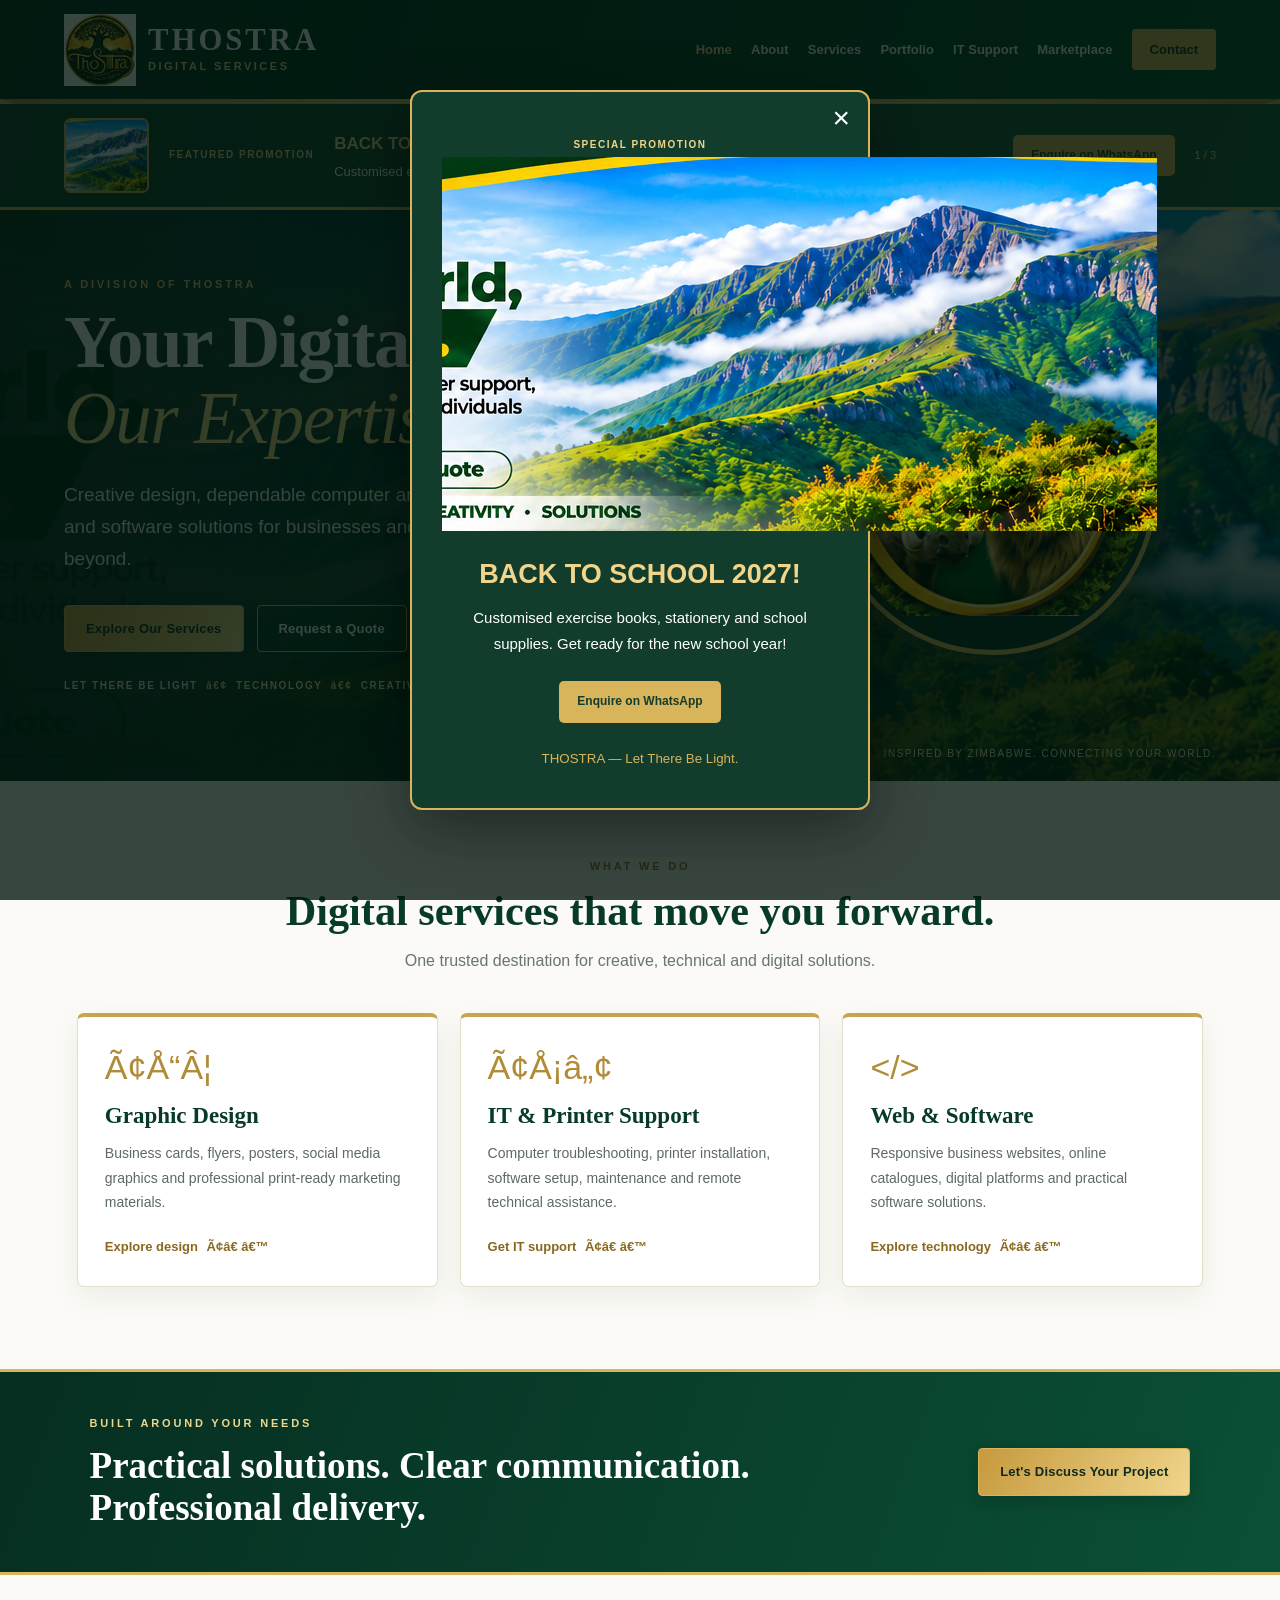
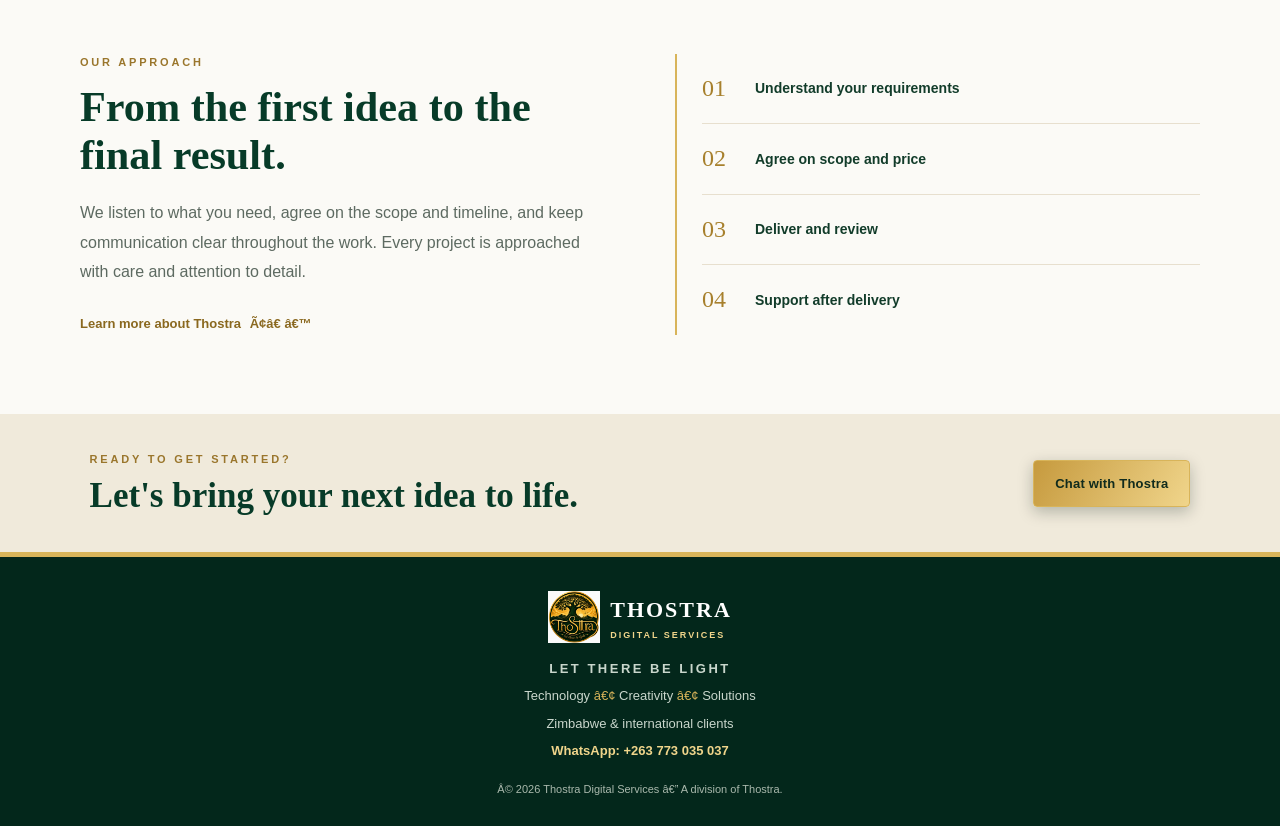
<file: index.html>
﻿<!doctype html>
<html lang="en">
<head>
  <meta charset="utf-8">
  <meta name="viewport" content="width=device-width, initial-scale=1">
  <meta name="description" content="Thostra Digital Services â€” graphic design, IT support, printer support, websites and software solutions in Zimbabwe and beyond.">
  <meta name="theme-color" content="#073b28">
  <title>THOSTRA Digital Services | Your Digital World, Our Expertise</title>
  <link rel="stylesheet" href="styles.css">
</head>
<body class="home-page">
<header class="site-header home-header">
  <a class="brand" href="index.html" aria-label="Thostra Digital Services home">
    <img src="assets/thostra-logo.png" alt="Original Thostra logo">
    <span><strong>THOSTRA</strong><small>DIGITAL SERVICES</small></span>
  </a>

  <button class="menu-toggle" type="button" aria-label="Open navigation" aria-expanded="false">Ã¢ËœÂ°</button>

  <nav class="nav" aria-label="Main navigation">
    <a href="index.html" class="active">Home</a>
    <a href="about.html">About</a>
    <a href="services.html">Services</a>
    <a href="portfolio.html">Portfolio</a>
    <a href="support.html">IT Support</a>
    <a href="marketplace.html">Marketplace</a>
    <a href="contact.html" class="nav-cta">Contact</a>
  </nav>
</header>

<main>
  <section class="home-hero" aria-labelledby="hero-title">
    <div class="home-hero-shade"></div>
    <div class="home-hero-inner">
      <div class="home-hero-copy">
        <p class="home-eyebrow">A DIVISION OF THOSTRA</p>
        <h1 id="hero-title">Your Digital World,<br><em>Our Expertise.</em></h1>
        <p class="home-lead">Creative design, dependable computer and printer support, and practical web and software solutions for businesses and individuals in Zimbabwe and beyond.</p>
        <div class="home-actions">
          <a class="home-button home-button-gold" href="services.html">Explore Our Services</a>
          <a class="home-button home-button-outline" href="contact.html">Request a Quote</a>
        </div>
        <p class="home-signature">LET THERE BE LIGHT <span>â€¢</span> TECHNOLOGY <span>â€¢</span> CREATIVITY <span>â€¢</span> SOLUTIONS</p>
      </div>
      <div class="home-hero-emblem">
        <img src="assets/thostra-lion-warthog-emblem.png" alt="Lion and warthog emblem">
      </div>
    </div>
    <div class="home-hero-caption">Inspired by Zimbabwe. Connecting your world.</div>
  </section>

  <section class="home-services" aria-labelledby="services-title">
    <div class="home-section-heading">
      <p class="home-eyebrow">WHAT WE DO</p>
      <h2 id="services-title">Digital services that move you forward.</h2>
      <p>One trusted destination for creative, technical and digital solutions.</p>
    </div>
    <div class="home-service-grid">
      <article class="home-service-card">
        <div class="home-service-icon" aria-hidden="true">Ã¢Å“Â¦</div>
        <h3>Graphic Design</h3>
        <p>Business cards, flyers, posters, social media graphics and professional print-ready marketing materials.</p>
        <a href="services.html#design">Explore design <span>Ã¢â€ â€™</span></a>
      </article>
      <article class="home-service-card">
        <div class="home-service-icon" aria-hidden="true">Ã¢Å¡â„¢</div>
        <h3>IT & Printer Support</h3>
        <p>Computer troubleshooting, printer installation, software setup, maintenance and remote technical assistance.</p>
        <a href="support.html">Get IT support <span>Ã¢â€ â€™</span></a>
      </article>
      <article class="home-service-card">
        <div class="home-service-icon" aria-hidden="true">&lt;/&gt;</div>
        <h3>Web & Software</h3>
        <p>Responsive business websites, online catalogues, digital platforms and practical software solutions.</p>
        <a href="services.html#web">Explore technology <span>Ã¢â€ â€™</span></a>
      </article>
    </div>
  </section>

  <section class="home-promise">
    <div>
      <p class="home-eyebrow">BUILT AROUND YOUR NEEDS</p>
      <h2>Practical solutions. Clear communication. Professional delivery.</h2>
    </div>
    <a class="home-button home-button-gold" href="contact.html">Let's Discuss Your Project</a>
  </section>

  <section class="home-approach" aria-labelledby="approach-title">
    <div class="home-approach-copy">
      <p class="home-eyebrow">OUR APPROACH</p>
      <h2 id="approach-title">From the first idea to the final result.</h2>
      <p>We listen to what you need, agree on the scope and timeline, and keep communication clear throughout the work. Every project is approached with care and attention to detail.</p>
      <a class="home-text-link" href="about.html">Learn more about Thostra <span>Ã¢â€ â€™</span></a>
    </div>
    <div class="home-steps">
      <div><span>01</span><strong>Understand your requirements</strong></div>
      <div><span>02</span><strong>Agree on scope and price</strong></div>
      <div><span>03</span><strong>Deliver and review</strong></div>
      <div><span>04</span><strong>Support after delivery</strong></div>
    </div>
  </section>

  <section class="home-contact-strip">
    <div>
      <p class="home-eyebrow">READY TO GET STARTED?</p>
      <h2>Let's bring your next idea to life.</h2>
    </div>
    <a class="home-button home-button-gold" href="https://wa.me/263773035037" target="_blank" rel="noopener">Chat with Thostra</a>
  </section>
</main>

<footer class="home-footer">
  <a class="home-footer-brand" href="index.html">
    <img src="assets/thostra-logo.png" alt="">
    <span><strong>THOSTRA</strong><small>DIGITAL SERVICES</small></span>
  </a>
  <p class="home-footer-motto">LET THERE BE LIGHT</p>
  <p>Technology <span>â€¢</span> Creativity <span>â€¢</span> Solutions</p>
  <p>Zimbabwe &amp; international clients</p>
  <p class="home-footer-contact">WhatsApp: +263 773 035 037</p>
  <small>Â© <span id="year"></span> Thostra Digital Services â€” A division of Thostra.</small>
</footer>

<script src="ads.js"></script><script src="ads-engine.js"></script><script src="script.js"></script>
</body>
</html>
</file>
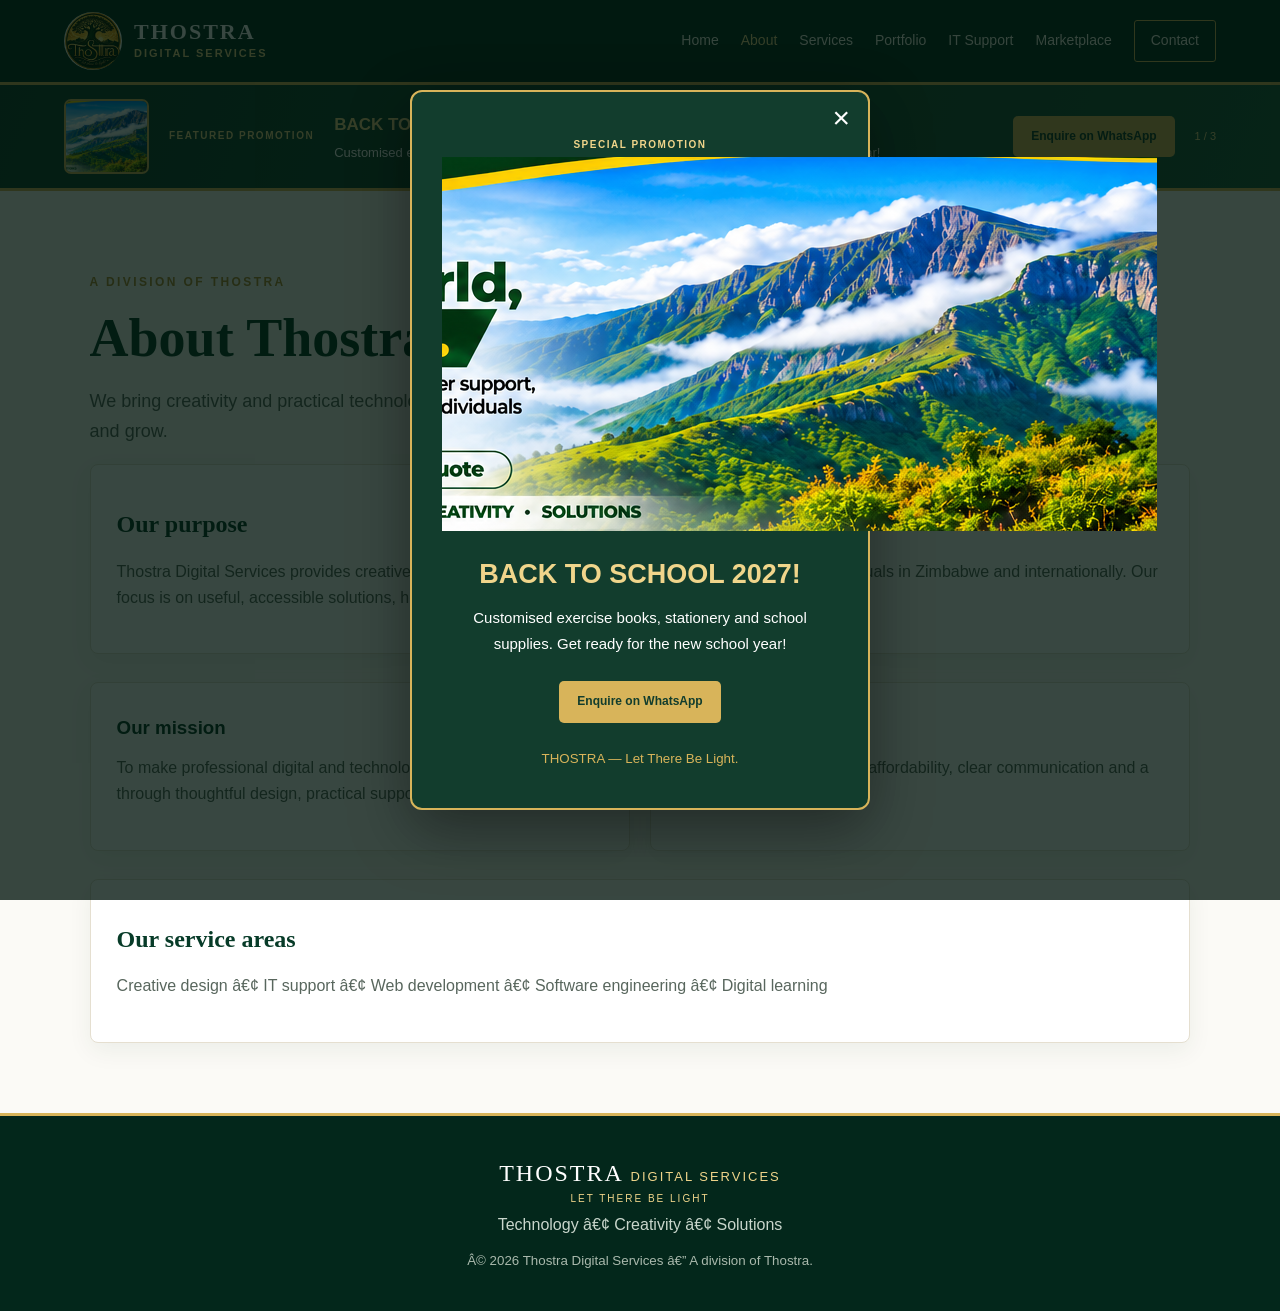
<file: about.html>
﻿<!doctype html><html lang="en"><head><meta charset="utf-8"><meta name="viewport" content="width=device-width, initial-scale=1"><title>About | Thostra Digital Services</title><link rel="stylesheet" href="styles.css"></head><body>
<header class="site-header"><a class="brand" href="index.html"><img src="assets/thostra-logo.png" alt=""><span><strong>THOSTRA</strong><small>DIGITAL SERVICES</small></span></a><button class="menu-toggle" aria-label="Open navigation" aria-expanded="false">Ã¢ËœÂ°</button><nav class="nav">
  <a href="index.html">Home</a>
  <a href="about.html" class="active">About</a>
  <a href="services.html">Services</a>
  <a href="portfolio.html">Portfolio</a>
  <a href="support.html">IT Support</a>
  <a href="marketplace.html">Marketplace</a>
  <a href="contact.html" class="nav-cta">Contact</a>
</nav></header>
<main class="page"><p class="eyebrow">A DIVISION OF THOSTRA</p><h1>About Thostra Digital Services</h1><p class="lead">We bring creativity and practical technology together to help people and businesses work, communicate and grow.</p>
<div class="panel"><h2>Our purpose</h2><p>Thostra Digital Services provides creative and technical services to businesses, entrepreneurs and individuals in Zimbabwe and internationally. Our focus is on useful, accessible solutions, honest communication and dependable service.</p></div>
<div class="cards two"><article class="card"><h3>Our mission</h3><p>To make professional digital and technology services accessible through thoughtful design, practical support and continuous learning.</p></article><article class="card"><h3>Our values</h3><p>Quality, integrity, reliability, affordability, clear communication and a commitment to learning.</p></article></div>
<div class="panel"><h2>Our service areas</h2><p>Creative design â€¢ IT support â€¢ Web development â€¢ Software engineering â€¢ Digital learning</p></div></main>
<footer><div class="footer-brand">THOSTRA <span>DIGITAL SERVICES</span><small>LET THERE BE LIGHT</small></div><p>Technology â€¢ Creativity â€¢ Solutions</p><small>Â© <span id="year"></span> Thostra Digital Services â€” A division of Thostra.</small></footer><script src="ads.js"></script><script src="ads-engine.js"></script><script src="script.js"></script></body></html>
</file>
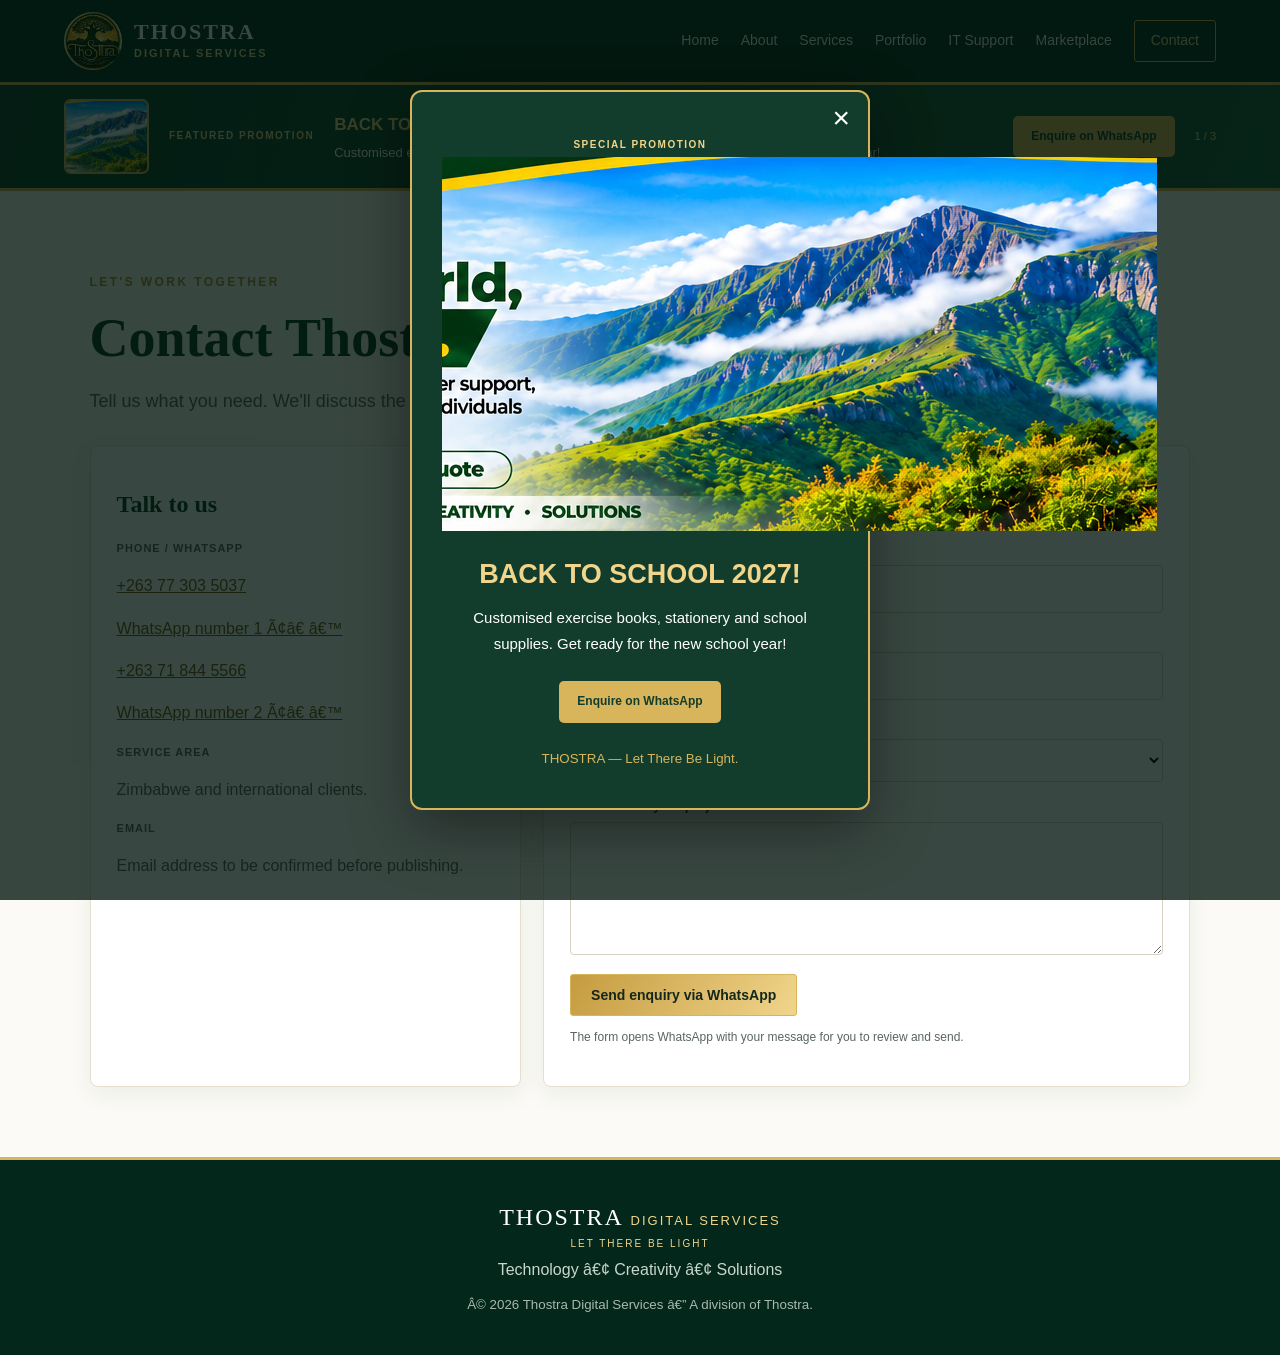
<file: contact.html>
﻿<!doctype html><html lang="en"><head><meta charset="utf-8"><meta name="viewport" content="width=device-width, initial-scale=1"><title>Contact | Thostra Digital Services</title><link rel="stylesheet" href="styles.css"></head><body>
<header class="site-header"><a class="brand" href="index.html"><img src="assets/thostra-logo.png" alt=""><span><strong>THOSTRA</strong><small>DIGITAL SERVICES</small></span></a><button class="menu-toggle" aria-label="Open navigation" aria-expanded="false">Ã¢ËœÂ°</button><nav class="nav">
  <a href="index.html">Home</a>
  <a href="about.html">About</a>
  <a href="services.html">Services</a>
  <a href="portfolio.html">Portfolio</a>
  <a href="support.html">IT Support</a>
  <a href="marketplace.html">Marketplace</a>
  <a href="contact.html" class="active nav-cta">Contact</a>
</nav></header>
<main class="page"><p class="eyebrow">LET'S WORK TOGETHER</p><h1>Contact Thostra Digital Services</h1><p class="lead">Tell us what you need. We'll discuss the scope, timeline and quotation with you.</p>
<div class="contact-grid"><section class="panel"><h2>Talk to us</h2><p class="contact-label">Phone / WhatsApp</p><p><a href="tel:+263773035037">+263 77 303 5037</a></p><p><a href="https://wa.me/263773035037" target="_blank" rel="noopener">WhatsApp number 1 Ã¢â€ â€™</a></p><p><a href="tel:+263718445566">+263 71 844 5566</a></p><p><a href="https://wa.me/263718445566" target="_blank" rel="noopener">WhatsApp number 2 Ã¢â€ â€™</a></p><p class="contact-label">Service area</p><p>Zimbabwe and international clients.</p><p class="contact-label">Email</p><p>Email address to be confirmed before publishing.</p></section>
<section class="panel"><h2>Send an enquiry</h2><form id="contact-form"><label>Your name<input name="name" required></label><label>Your phone or email<input name="reply" required></label><label>Service required<select name="service"><option>Graphic Design</option><option>IT Support</option><option>Web Development</option><option>Software Engineering</option><option>Digital Learning</option><option>Other</option></select></label><label>Tell us about your project<textarea name="message" rows="5" required></textarea></label><button class="button gold" type="submit">Send enquiry via WhatsApp</button></form><p class="small">The form opens WhatsApp with your message for you to review and send.</p></section></div></main>
<footer><div class="footer-brand">THOSTRA <span>DIGITAL SERVICES</span><small>LET THERE BE LIGHT</small></div><p>Technology â€¢ Creativity â€¢ Solutions</p><small>Â© <span id="year"></span> Thostra Digital Services â€” A division of Thostra.</small></footer><script src="ads.js"></script><script src="ads-engine.js"></script><script src="script.js"></script></body></html>
</file>
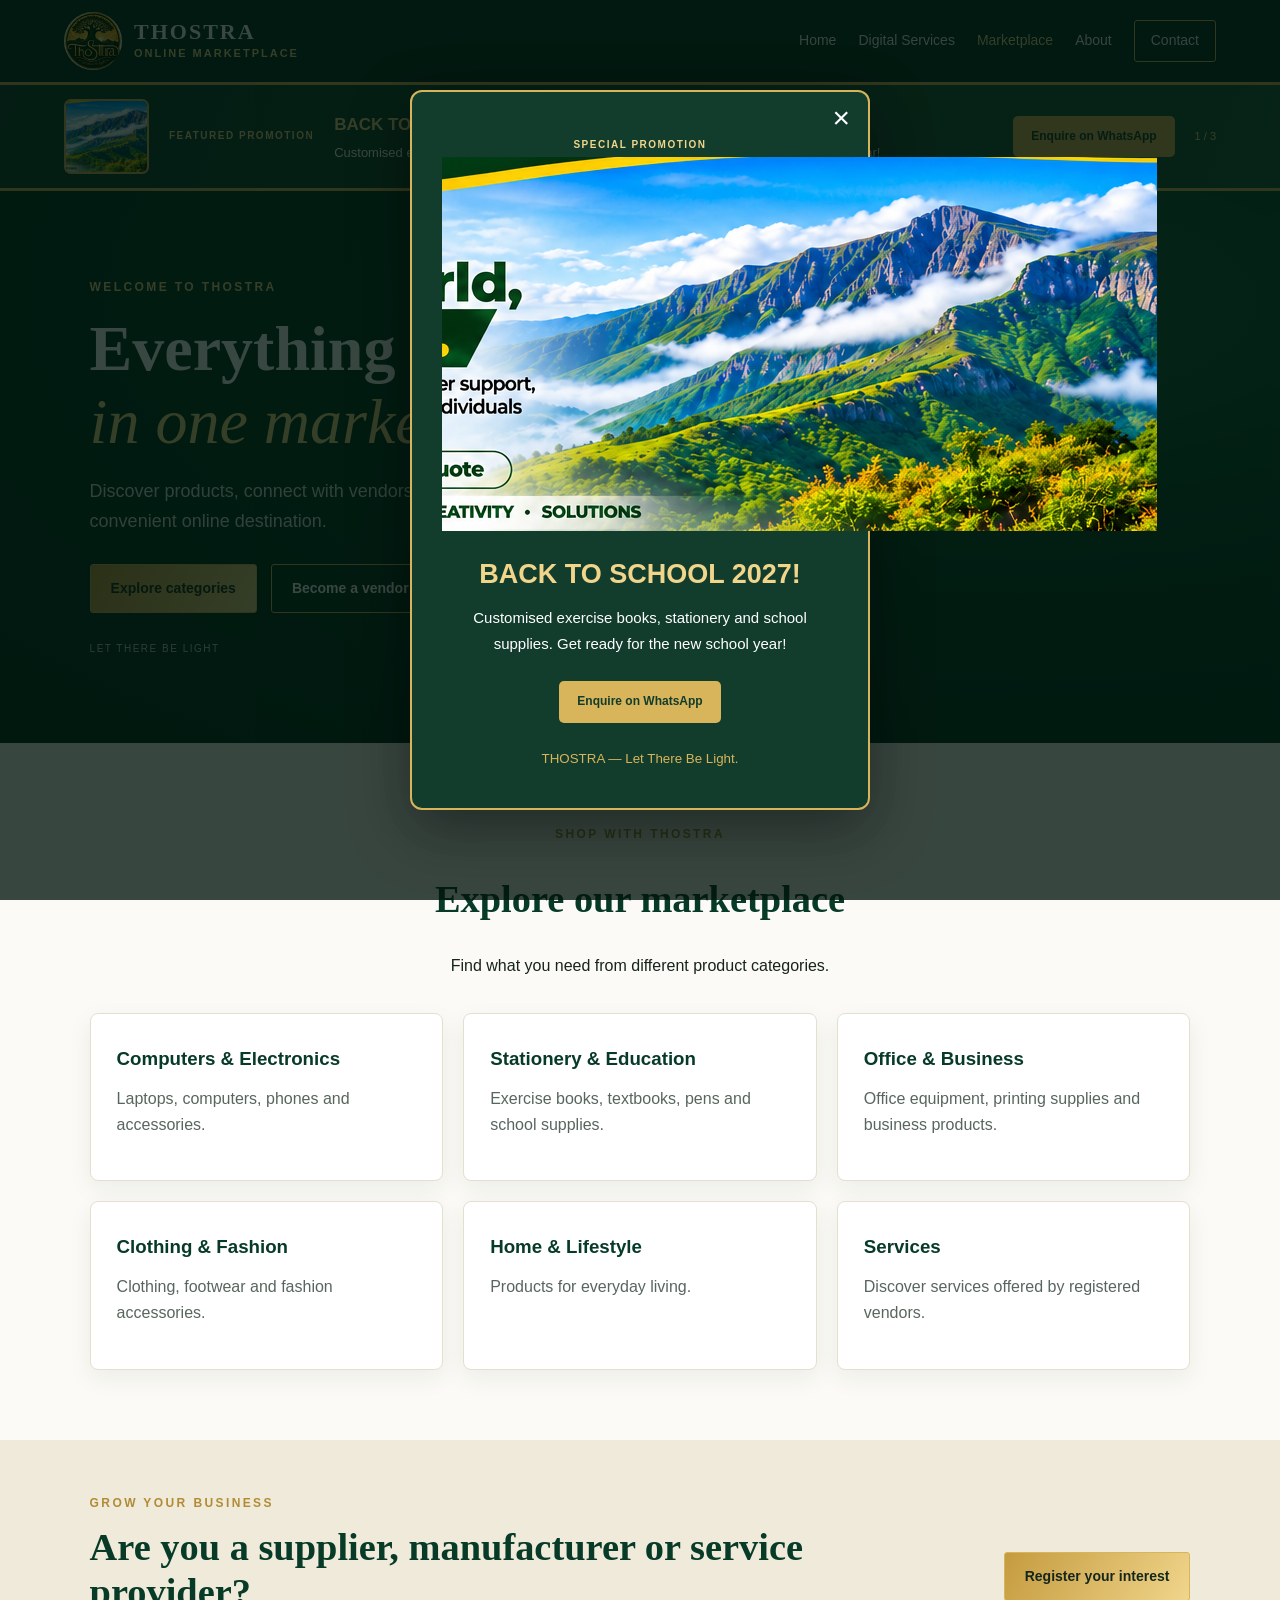
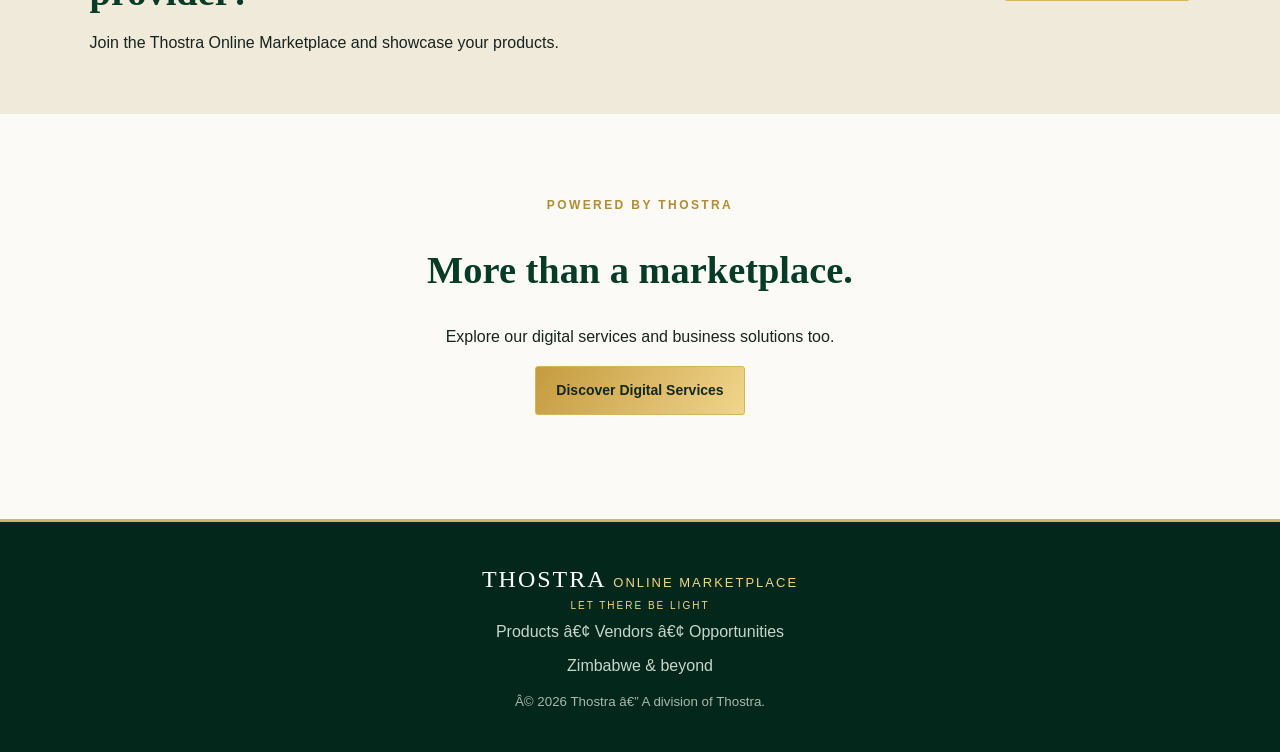
<file: marketplace.html>
﻿
<!DOCTYPE html>
<html lang="en">
<head>
  <meta charset="UTF-8">
  <meta name="viewport" content="width=device-width, initial-scale=1.0">
  <meta name="description" content="Discover products, vendors and services at Thostra Online Marketplace.">
  <title>Marketplace | THOSTRA</title>
  <link rel="stylesheet" href="styles.css">
</head>
<body>

<header class="site-header">
  <a class="brand" href="index.html">
    <img src="assets/thostra-logo.png" alt="Thostra logo">
    <span><strong>THOSTRA</strong><small>ONLINE MARKETPLACE</small></span>
  </a>

  <button class="menu-toggle" aria-label="Open navigation" aria-expanded="false">Ã¢ËœÂ°</button>

  <nav class="nav">
    <a href="index.html">Home</a>
    <a href="services.html">Digital Services</a>
    <a class="active" href="marketplace.html">Marketplace</a>
    <a href="about.html">About</a>
    <a class="nav-cta" href="contact.html">Contact</a>
  </nav>
</header>

<main>
  <section class="hero">
    <div class="hero-copy">
      <p class="eyebrow">WELCOME TO THOSTRA</p>
      <h1>Everything you need,<br><em>in one marketplace.</em></h1>
      <p class="lead">Discover products, connect with vendors and find services from one convenient online destination.</p>
      <div class="actions">
        <a class="button gold" href="#categories">Explore categories</a>
        <a class="button outline" href="#vendors">Become a vendor</a>
      </div>
      <p class="signature">LET THERE BE LIGHT</p>
    </div>
  </section>

  <section class="section" id="categories">
    <div class="section-heading">
      <p class="eyebrow">SHOP WITH THOSTRA</p>
      <h2>Explore our marketplace</h2>
      <p>Find what you need from different product categories.</p>
    </div>

    <div class="cards three">
      <article class="card">
        <h3>Computers & Electronics</h3>
        <p>Laptops, computers, phones and accessories.</p>
      </article>
      <article class="card">
        <h3>Stationery & Education</h3>
        <p>Exercise books, textbooks, pens and school supplies.</p>
      </article>
      <article class="card">
        <h3>Office & Business</h3>
        <p>Office equipment, printing supplies and business products.</p>
      </article>
      <article class="card">
        <h3>Clothing & Fashion</h3>
        <p>Clothing, footwear and fashion accessories.</p>
      </article>
      <article class="card">
        <h3>Home & Lifestyle</h3>
        <p>Products for everyday living.</p>
      </article>
      <article class="card">
        <h3>Services</h3>
        <p>Discover services offered by registered vendors.</p>
      </article>
    </div>
  </section>

  <section class="band" id="vendors">
    <div>
      <p class="eyebrow">GROW YOUR BUSINESS</p>
      <h2>Are you a supplier, manufacturer or service provider?</h2>
      <p>Join the Thostra Online Marketplace and showcase your products.</p>
    </div>
    <a class="button gold" href="contact.html">Register your interest</a>
  </section>

  <section class="section">
    <div class="section-heading">
      <p class="eyebrow">POWERED BY THOSTRA</p>
      <h2>More than a marketplace.</h2>
      <p>Explore our digital services and business solutions too.</p>
      <a class="button gold" href="services.html">Discover Digital Services</a>
    </div>
  </section>
</main>

<footer>
  <div class="footer-brand">THOSTRA <span>ONLINE MARKETPLACE</span>
    <small>LET THERE BE LIGHT</small>
  </div>
  <p>Products â€¢ Vendors â€¢ Opportunities</p>
  <p>Zimbabwe & beyond</p>
  <small>Â© <span id="year"></span> Thostra â€” A division of Thostra.</small>
</footer>

<script src="ads.js"></script><script src="ads-engine.js"></script><script src="script.js"></script>
</body>
</html>
</file>
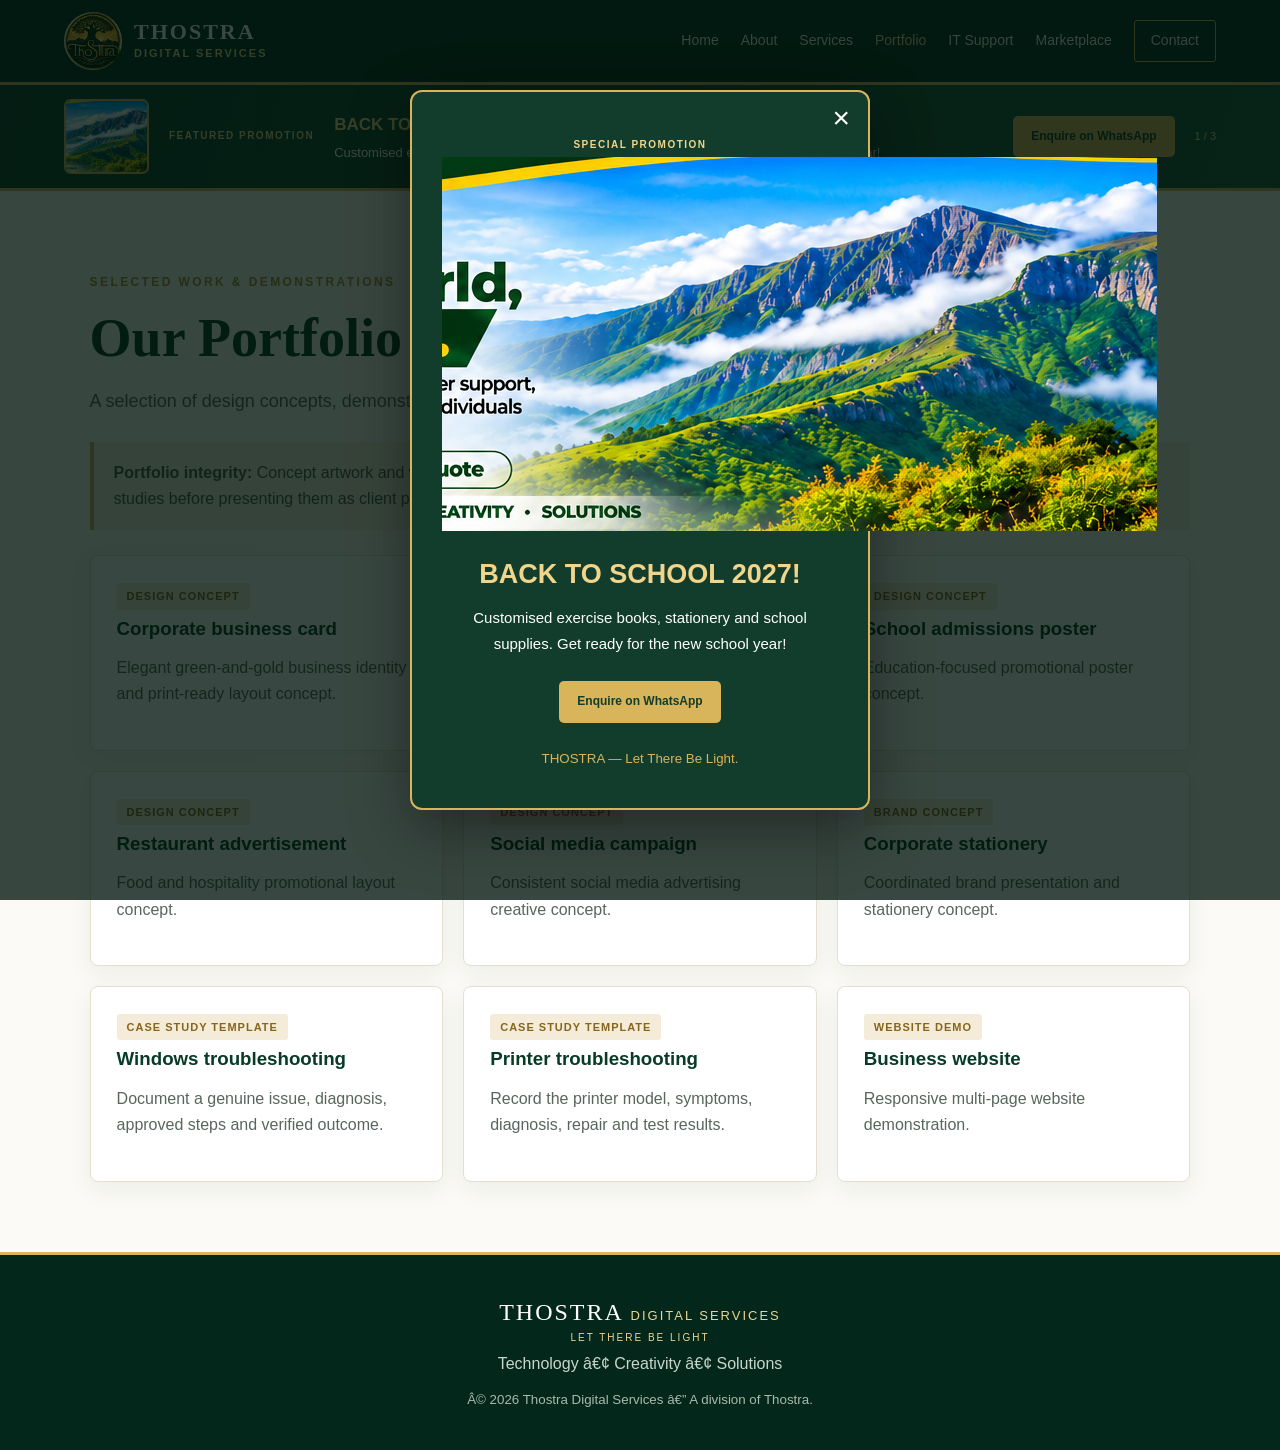
<file: portfolio.html>
﻿<!doctype html><html lang="en"><head><meta charset="utf-8"><meta name="viewport" content="width=device-width, initial-scale=1"><title>Portfolio | Thostra Digital Services</title><link rel="stylesheet" href="styles.css"></head><body>
<header class="site-header"><a class="brand" href="index.html"><img src="assets/thostra-logo.png" alt=""><span><strong>THOSTRA</strong><small>DIGITAL SERVICES</small></span></a><button class="menu-toggle" aria-label="Open navigation" aria-expanded="false">Ã¢ËœÂ°</button><nav class="nav">
  <a href="index.html">Home</a>
  <a href="about.html">About</a>
  <a href="services.html">Services</a>
  <a href="portfolio.html" class="active">Portfolio</a>
  <a href="support.html">IT Support</a>
  <a href="marketplace.html">Marketplace</a>
  <a href="contact.html" class="nav-cta">Contact</a>
</nav></header>
<main class="page"><p class="eyebrow">SELECTED WORK & DEMONSTRATIONS</p><h1>Our Portfolio</h1><p class="lead">A selection of design concepts, demonstration layouts and technical work examples.</p>
<div class="notice"><b>Portfolio integrity:</b> Concept artwork and website mockups are demonstrations, not client commissions. Add real completed work and verified case studies before presenting them as client projects.</div>
<div class="cards three"><article class="card"><span class="label">DESIGN CONCEPT</span><h3>Corporate business card</h3><p>Elegant green-and-gold business identity and print-ready layout concept.</p></article><article class="card"><span class="label">DESIGN CONCEPT</span><h3>Promotional flyer</h3><p>Marketing flyer concept for a digital services business.</p></article><article class="card"><span class="label">DESIGN CONCEPT</span><h3>School admissions poster</h3><p>Education-focused promotional poster concept.</p></article><article class="card"><span class="label">DESIGN CONCEPT</span><h3>Restaurant advertisement</h3><p>Food and hospitality promotional layout concept.</p></article><article class="card"><span class="label">DESIGN CONCEPT</span><h3>Social media campaign</h3><p>Consistent social media advertising creative concept.</p></article><article class="card"><span class="label">BRAND CONCEPT</span><h3>Corporate stationery</h3><p>Coordinated brand presentation and stationery concept.</p></article><article class="card"><span class="label">CASE STUDY TEMPLATE</span><h3>Windows troubleshooting</h3><p>Document a genuine issue, diagnosis, approved steps and verified outcome.</p></article><article class="card"><span class="label">CASE STUDY TEMPLATE</span><h3>Printer troubleshooting</h3><p>Record the printer model, symptoms, diagnosis, repair and test results.</p></article><article class="card"><span class="label">WEBSITE DEMO</span><h3>Business website</h3><p>Responsive multi-page website demonstration.</p></article></div></main>
<footer><div class="footer-brand">THOSTRA <span>DIGITAL SERVICES</span><small>LET THERE BE LIGHT</small></div><p>Technology â€¢ Creativity â€¢ Solutions</p><small>Â© <span id="year"></span> Thostra Digital Services â€” A division of Thostra.</small></footer><script src="ads.js"></script><script src="ads-engine.js"></script><script src="script.js"></script></body></html>
</file>
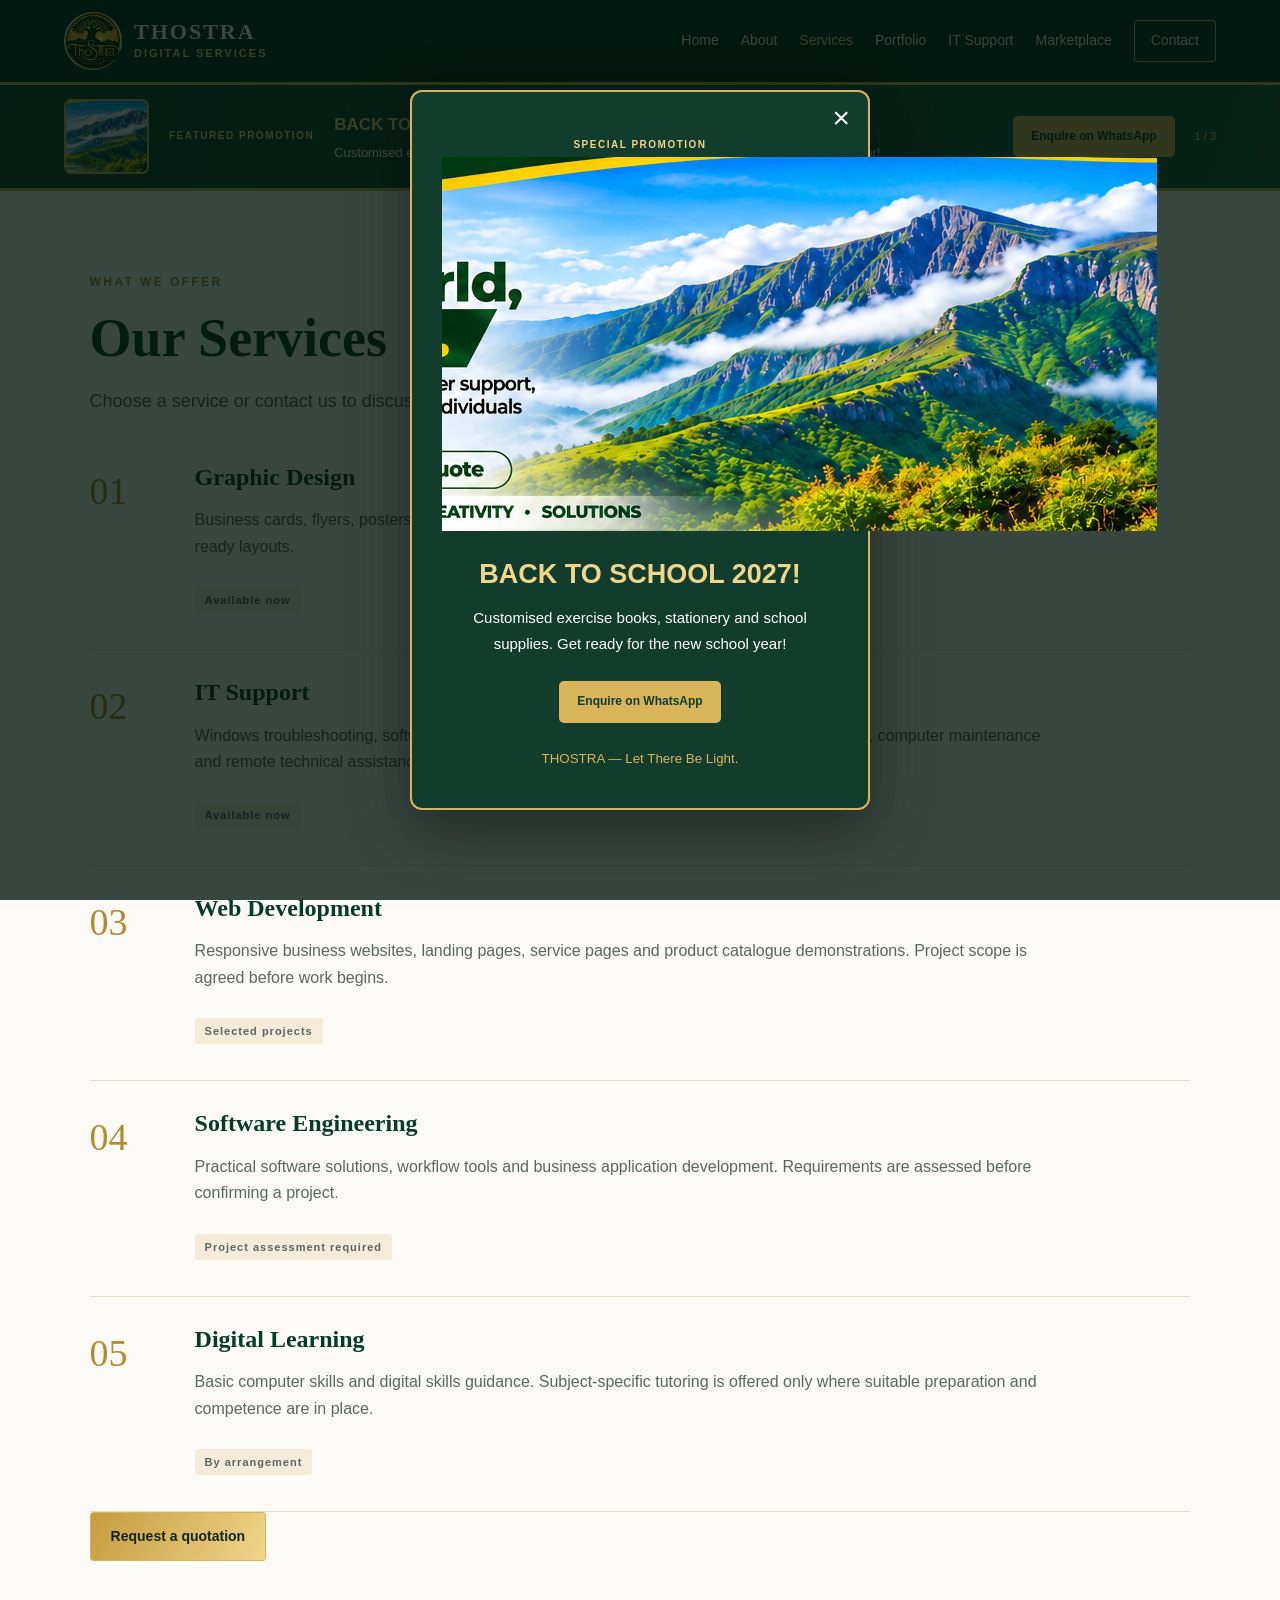
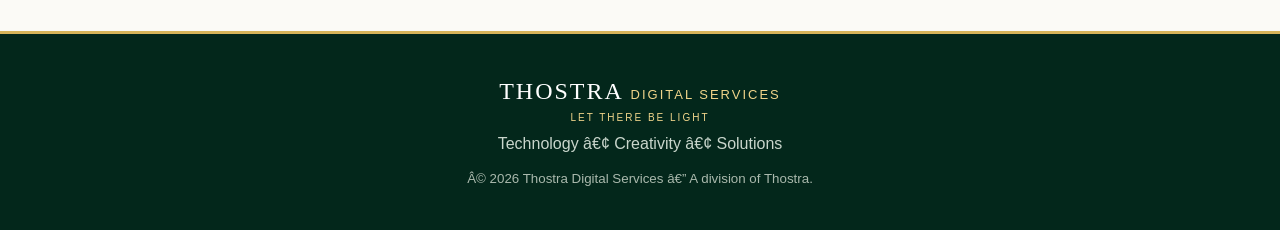
<file: services.html>
﻿<!doctype html><html lang="en"><head><meta charset="utf-8"><meta name="viewport" content="width=device-width, initial-scale=1"><title>Services | Thostra Digital Services</title><link rel="stylesheet" href="styles.css"></head><body>
<header class="site-header"><a class="brand" href="index.html"><img src="assets/thostra-logo.png" alt=""><span><strong>THOSTRA</strong><small>DIGITAL SERVICES</small></span></a><button class="menu-toggle" aria-label="Open navigation" aria-expanded="false">Ã¢ËœÂ°</button><nav class="nav">
  <a href="index.html">Home</a>
  <a href="about.html">About</a>
  <a href="services.html" class="active">Services</a>
  <a href="portfolio.html">Portfolio</a>
  <a href="support.html">IT Support</a>
  <a href="marketplace.html">Marketplace</a>
  <a href="contact.html" class="nav-cta">Contact</a>
</nav></header>
<main class="page"><p class="eyebrow">WHAT WE OFFER</p><h1>Our Services</h1><p class="lead">Choose a service or contact us to discuss a project tailored to your needs.</p>
<div class="service-block" id="design"><span class="service-number">01</span><div><h2>Graphic Design</h2><p>Business cards, flyers, posters, logos and brand identity concepts, social media graphics, company profiles and print-ready layouts.</p><p class="tag">Available now</p></div></div>
<div class="service-block"><span class="service-number">02</span><div><h2>IT Support</h2><p>Windows troubleshooting, software installation, printer configuration, printing problem diagnosis, computer maintenance and remote technical assistance.</p><p class="tag">Available now</p></div></div>
<div class="service-block" id="web"><span class="service-number">03</span><div><h2>Web Development</h2><p>Responsive business websites, landing pages, service pages and product catalogue demonstrations. Project scope is agreed before work begins.</p><p class="tag">Selected projects</p></div></div>
<div class="service-block"><span class="service-number">04</span><div><h2>Software Engineering</h2><p>Practical software solutions, workflow tools and business application development. Requirements are assessed before confirming a project.</p><p class="tag">Project assessment required</p></div></div>
<div class="service-block"><span class="service-number">05</span><div><h2>Digital Learning</h2><p>Basic computer skills and digital skills guidance. Subject-specific tutoring is offered only where suitable preparation and competence are in place.</p><p class="tag">By arrangement</p></div></div>
<a class="button gold" href="contact.html">Request a quotation</a></main>
<footer><div class="footer-brand">THOSTRA <span>DIGITAL SERVICES</span><small>LET THERE BE LIGHT</small></div><p>Technology â€¢ Creativity â€¢ Solutions</p><small>Â© <span id="year"></span> Thostra Digital Services â€” A division of Thostra.</small></footer><script src="ads.js"></script><script src="ads-engine.js"></script><script src="script.js"></script></body></html>
</file>
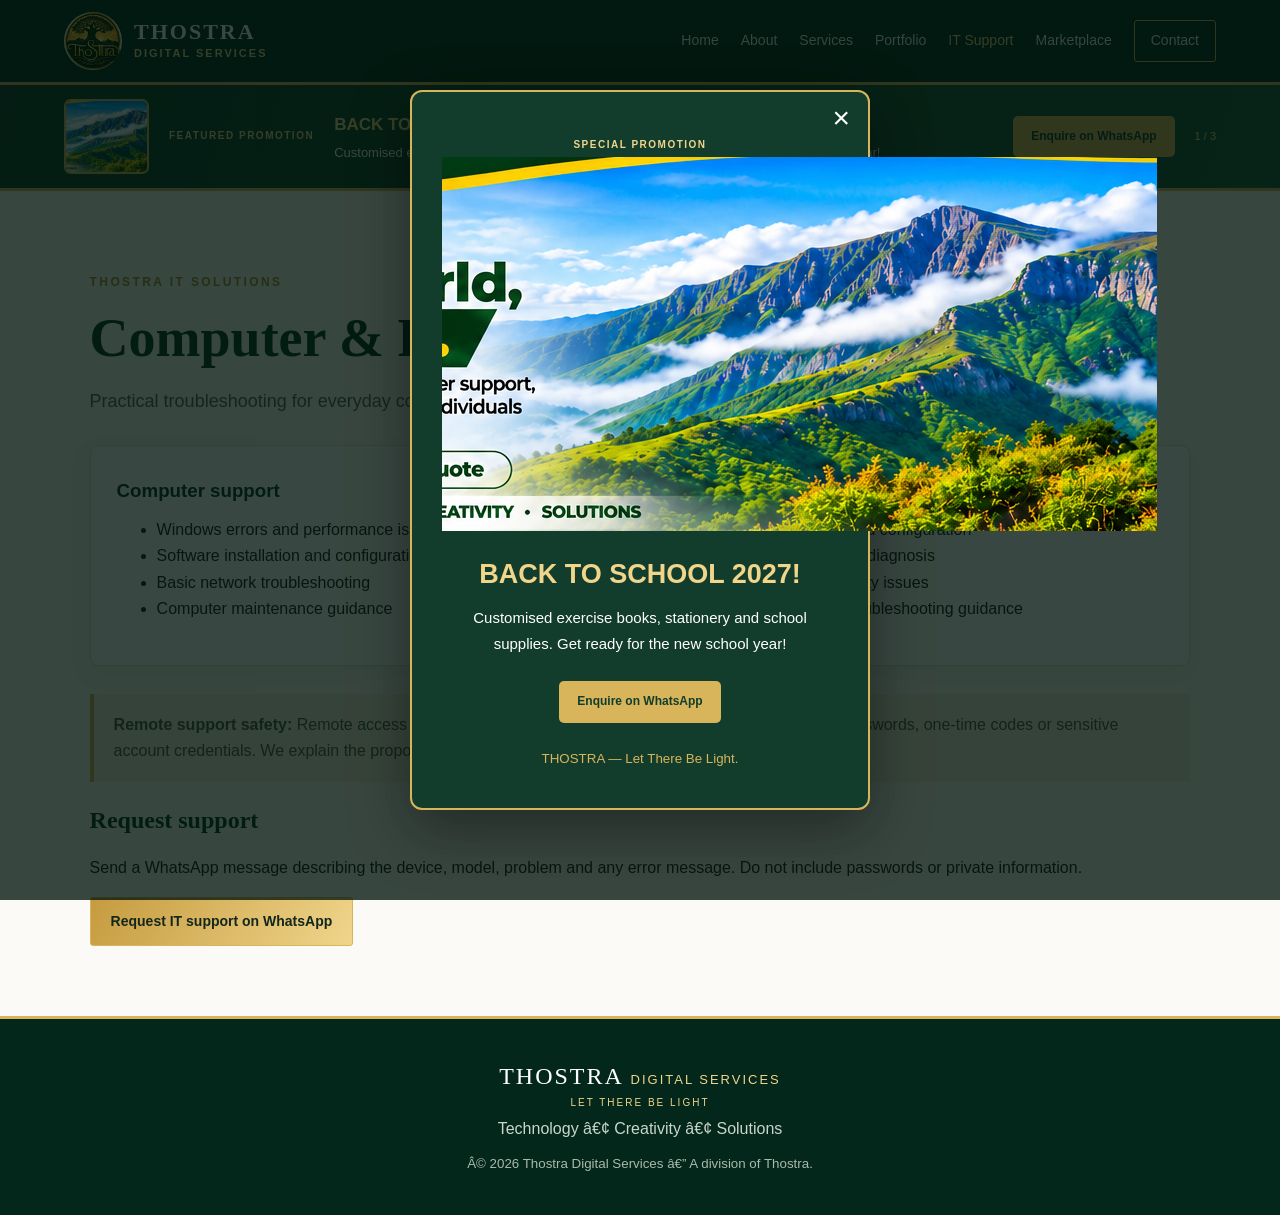
<file: support.html>
﻿<!doctype html><html lang="en"><head><meta charset="utf-8"><meta name="viewport" content="width=device-width, initial-scale=1"><title>IT Support | Thostra Digital Services</title><link rel="stylesheet" href="styles.css"></head><body>
<header class="site-header"><a class="brand" href="index.html"><img src="assets/thostra-logo.png" alt=""><span><strong>THOSTRA</strong><small>DIGITAL SERVICES</small></span></a><button class="menu-toggle" aria-label="Open navigation" aria-expanded="false">Ã¢ËœÂ°</button><nav class="nav">
  <a href="index.html">Home</a>
  <a href="about.html">About</a>
  <a href="services.html">Services</a>
  <a href="portfolio.html">Portfolio</a>
  <a href="support.html" class="active">IT Support</a>
  <a href="marketplace.html">Marketplace</a>
  <a href="contact.html" class="nav-cta">Contact</a>
</nav></header>
<main class="page"><p class="eyebrow">THOSTRA IT SOLUTIONS</p><h1>Computer & Printer Support</h1><p class="lead">Practical troubleshooting for everyday computer and office printing problems.</p><div class="cards two"><article class="card"><h3>Computer support</h3><ul><li>Windows errors and performance issues</li><li>Software installation and configuration</li><li>Basic network troubleshooting</li><li>Computer maintenance guidance</li></ul></article><article class="card"><h3>Printer support</h3><ul><li>Printer installation and configuration</li><li>Print quality problem diagnosis</li><li>Driver and connectivity issues</li><li>Maintenance and troubleshooting guidance</li></ul></article></div><div class="notice"><b>Remote support safety:</b> Remote access is provided only with your permission. Do not share banking passwords, one-time codes or sensitive account credentials. We explain the proposed steps before making changes.</div><h2>Request support</h2><p>Send a WhatsApp message describing the device, model, problem and any error message. Do not include passwords or private information.</p><a class="button gold" href="https://wa.me/263773035037?text=Hello%20Thostra%20Digital%20Services%2C%20I%20need%20IT%20support." target="_blank" rel="noopener">Request IT support on WhatsApp</a></main>
<footer><div class="footer-brand">THOSTRA <span>DIGITAL SERVICES</span><small>LET THERE BE LIGHT</small></div><p>Technology â€¢ Creativity â€¢ Solutions</p><small>Â© <span id="year"></span> Thostra Digital Services â€” A division of Thostra.</small></footer><script src="ads.js"></script><script src="ads-engine.js"></script><script src="script.js"></script></body></html>
</file>
<file: styles.css>
:root{--green:#073b28;--green2:#0d5638;--gold:#d8b45a;--gold2:#f0d58b;--cream:#f7f4eb;--ink:#17231d;--muted:#66736b}*{box-sizing:border-box}html{scroll-behavior:smooth}body{margin:0;font-family:Arial,Helvetica,sans-serif;color:var(--ink);background:#fbfaf6;line-height:1.65}.site-header{height:auto;min-height:82px;background:#052d20;color:white;display:flex;align-items:center;justify-content:space-between;padding:12px max(5vw,20px);gap:24px;border-bottom:3px solid var(--gold)}.brand{display:flex;align-items:center;gap:12px;color:white;text-decoration:none}.brand img{width:58px;height:58px;object-fit:contain;border-radius:50%}.brand strong{display:block;font-family:Georgia,serif;font-size:22px;letter-spacing:2px;line-height:1.1}.brand small{display:block;color:var(--gold2);font-size:11px;letter-spacing:2px;font-weight:bold}.nav{display:flex;align-items:center;gap:22px}.nav a{color:#f7f4eb;text-decoration:none;font-size:14px}.nav a:hover,.nav a.active{color:var(--gold2)}.nav .nav-cta{border:1px solid var(--gold);padding:8px 16px;border-radius:3px}.menu-toggle{display:none;background:none;border:1px solid var(--gold);color:white;padding:8px 12px;font-size:20px}.hero{background:radial-gradient(ellipse at 80% 20%,#176443 0,#073b28 45%,#03271b 100%);color:white;display:grid;grid-template-columns:1.2fr .8fr;align-items:center;padding:75px max(7vw,24px);gap:40px;min-height:520px}.eyebrow{color:#b18c35;font-size:12px;font-weight:bold;letter-spacing:2.4px}.hero .eyebrow{color:var(--gold2)}h1,h2,h3{line-height:1.15}h1{font-family:Georgia,serif;font-size:clamp(38px,5vw,64px);margin:14px 0 18px}.hero h1 em{color:var(--gold2);font-weight:normal}.lead{font-size:18px;color:#dce5dd;max-width:720px}.hero-copy .lead{max-width:620px}.actions{display:flex;gap:14px;flex-wrap:wrap;margin:28px 0}.button{display:inline-block;padding:12px 20px;text-decoration:none;font-weight:bold;border-radius:3px;border:1px solid var(--gold);cursor:pointer;font-size:14px}.gold{background:linear-gradient(120deg,#c59b3f,#f0d58b);color:#14271c}.outline{color:white;background:transparent}.signature{font-size:10px;letter-spacing:1.5px;color:#c8d5ca}.signature span{color:var(--gold)}.hero-mark{display:flex;justify-content:center}.hero-mark img{width:min(340px,80%);height:auto;border-radius:50%;box-shadow:0 15px 50px #00190f}.section,.page{padding:70px max(7vw,24px)}.section-heading{text-align:center;max-width:760px;margin:0 auto 34px}.section-heading h2,.split h2,.band h2{font-family:Georgia,serif;font-size:clamp(28px,3vw,42px);color:var(--green)}.cards{display:grid;gap:20px}.three{grid-template-columns:repeat(3,1fr)}.two{grid-template-columns:repeat(2,1fr);margin:28px 0}.card,.panel{background:white;border:1px solid #e5dfd0;padding:26px;border-radius:8px;box-shadow:0 8px 24px #173b2010}.card h3{color:var(--green);margin:8px 0}.card p,.panel p{color:#58665d}.card a{color:#926d20;text-decoration:none;font-weight:bold}.icon{font-size:30px;color:#b28b31}.band{background:#f0eadb;padding:42px max(7vw,24px);display:flex;align-items:center;justify-content:space-between;gap:25px}.band h2{max-width:720px;margin:8px 0}.split{display:grid;grid-template-columns:1fr 1fr;gap:50px}.feature-list p{padding:14px;border-bottom:1px solid #e6dfcf;color:#b18c35}.feature-list b{color:var(--green);margin-left:15px}.page{min-height:65vh}.page h1{color:var(--green);font-size:clamp(36px,4.5vw,54px)}.page .lead{color:#59665e;max-width:850px}.page h2{color:var(--green);font-family:Georgia,serif}.service-block{display:grid;grid-template-columns:85px 1fr;gap:20px;padding:25px 0;border-bottom:1px solid #e4dece}.service-number{font-family:Georgia,serif;color:#b28b31;font-size:38px}.service-block h2{margin:4px 0 10px}.service-block p{max-width:850px;color:#5a675f}.tag,.label{display:inline-block;color:#86651e;background:#f4ecd8;padding:4px 10px;border-radius:3px;font-size:11px;font-weight:bold;letter-spacing:1px}.notice{padding:18px 20px;border-left:4px solid var(--gold);background:#f3eedf;margin:25px 0;color:#4d594f}.contact-grid{display:grid;grid-template-columns:.8fr 1.2fr;gap:22px;margin-top:28px}.contact-label{font-size:11px;font-weight:bold;color:#987522;text-transform:uppercase;letter-spacing:1px;margin-bottom:0}.panel a{color:#765819}form label{display:block;font-size:13px;font-weight:bold;color:var(--green);margin:13px 0}input,select,textarea{width:100%;padding:12px;border:1px solid #d9d2c2;border-radius:4px;margin-top:5px;font:inherit;background:#fff}textarea{resize:vertical}.small{font-size:12px;color:#68736b}footer{background:#03271b;color:#dce5dd;text-align:center;padding:38px 20px;border-top:3px solid var(--gold)}.footer-brand{font-family:Georgia,serif;font-size:24px;letter-spacing:2px;color:white}.footer-brand span{color:var(--gold2);font-family:Arial,sans-serif;font-size:13px;letter-spacing:2px}.footer-brand small{display:block;color:var(--gold2);font:10px Arial;letter-spacing:2px}footer p{margin:8px;color:#c9d6cc}footer>small{color:#aab9ad}@media(max-width:850px){.nav{gap:12px}.nav a{font-size:12px}.hero{grid-template-columns:1fr}.hero-mark{display:none}}@media(max-width:680px){.site-header{flex-wrap:wrap}.menu-toggle{display:block}.nav{display:none;width:100%;flex-direction:column;align-items:flex-start;padding:10px 0 14px}.nav.open{display:flex}.nav a{font-size:15px}.three,.two,.split,.contact-grid{grid-template-columns:1fr}.band{align-items:flex-start;flex-direction:column}.section,.page{padding:48px 22px}.hero{padding:55px 22px;min-height:0}.service-block{grid-template-columns:55px 1fr}.service-number{font-size:28px}}

/* =========================================================
   THOSTRA HOMEPAGE REDESIGN
   Scoped to .home-page so the other site pages keep their
   existing layout and styling.
   ========================================================= */
.home-page { background:#fbfaf6; color:#18251d; }
.home-page .home-header {
  position:relative; z-index:5; min-height:104px; padding:12px clamp(20px,5vw,76px);
  background:linear-gradient(110deg,#03291d,#0b5035); border-bottom:5px solid #d8b45a;
  box-shadow:0 5px 18px #00190f35;
}
.home-page .home-header:after {
  content:""; position:absolute; height:12px; left:0; right:0; bottom:-12px;
  background:linear-gradient(90deg,#b78d35,#f0d58b,#b78d35);
  clip-path:polygon(0 0,100% 0,97% 100%,3% 100%);
}
.home-page .brand img { width:72px; height:72px; border-radius:0; object-fit:contain; }
.home-page .brand strong { font-size:clamp(23px,2.4vw,31px); letter-spacing:3px; }
.home-page .brand small { font-size:11px; letter-spacing:2.5px; }
.home-page .nav { gap:clamp(10px,1.5vw,23px); }
.home-page .nav a { font-size:13px; font-weight:700; }
.home-page .nav .nav-cta { padding:9px 17px; background:#d8b45a; color:#123322; }
.home-page .nav .nav-cta:hover { background:#f0d58b; color:#092819; }
.home-page .menu-toggle { border-radius:4px; }

.home-hero {
  min-height:570px; position:relative; isolation:isolate; overflow:hidden; color:#fff;
  background-image:url("assets/thostra-nyangani-mountains.png");
  background-position:center 48%; background-size:cover; background-repeat:no-repeat;
}
.home-hero-shade {
  position:absolute; inset:0; z-index:-1;
  background:linear-gradient(90deg,rgba(2,35,24,.94) 0%,rgba(3,48,31,.82) 43%,rgba(3,45,29,.22) 100%),
             linear-gradient(0deg,rgba(0,24,15,.45),transparent 45%);
}
.home-hero-inner {
  width:min(1280px,90%); min-height:570px; margin:auto; display:grid;
  grid-template-columns:minmax(0,1.2fr) minmax(260px,.8fr); align-items:center; gap:30px;
  padding:65px 0 76px;
}
.home-hero-copy { max-width:720px; }
.home-eyebrow { color:#e5c36d; font-size:11px; font-weight:800; letter-spacing:2.8px; margin:0 0 12px; }
.home-hero h1 {
  color:#fff; font-family:Georgia,"Times New Roman",serif;
  font-size:clamp(43px,5.7vw,76px); line-height:1.04; letter-spacing:-1.5px; margin:10px 0 22px;
  text-shadow:0 3px 16px #00180f80;
}
.home-hero h1 em { color:#f0d58b; font-weight:400; }
.home-lead { color:#f0f4ef; font-size:clamp(16px,1.5vw,19px); max-width:650px; line-height:1.7; }
.home-actions { display:flex; flex-wrap:wrap; gap:13px; margin:29px 0 26px; }
.home-button {
  display:inline-flex; align-items:center; justify-content:center; min-height:47px; padding:12px 21px;
  border:1px solid #d8b45a; border-radius:4px; text-decoration:none; font-size:13px; font-weight:800;
  letter-spacing:.2px; transition:transform .2s ease,background .2s ease;
}
.home-button:hover { transform:translateY(-2px); }
.home-button-gold { background:linear-gradient(120deg,#c69a3e,#f0d58b); color:#102b1d; box-shadow:0 5px 15px #00180f40; }
.home-button-outline { color:#fff; background:#073b2870; }
.home-button-outline:hover { background:#0d5638; }
.home-signature { color:#f2e6c4; font-size:10px; letter-spacing:1.6px; font-weight:700; }
.home-signature span { color:#f0d58b; padding:0 4px; }
.home-hero-emblem { display:flex; align-items:center; justify-content:center; }
.home-hero-emblem img {
  width:min(330px,90%); aspect-ratio:1; object-fit:contain; border-radius:50%;
  border:5px solid #d8b45a; padding:7px; background:#062d20d9;
  box-shadow:0 14px 45px #00190f99,0 0 0 10px #f0d58b22;
}
.home-hero-caption {
  position:absolute; right:5%; bottom:18px; color:#fff4d6; font-size:10px; letter-spacing:1.5px;
  text-transform:uppercase; text-shadow:0 2px 6px #00180f;
}

.home-services { padding:76px max(6vw,22px) 82px; background:#fbfaf6; }
.home-section-heading { max-width:760px; margin:0 auto 38px; text-align:center; }
.home-section-heading .home-eyebrow,.home-approach .home-eyebrow,.home-promise .home-eyebrow,.home-contact-strip .home-eyebrow { color:#9a762c; }
.home-section-heading h2,.home-approach h2,.home-promise h2,.home-contact-strip h2 {
  color:#073b28; font-family:Georgia,"Times New Roman",serif;
  font-size:clamp(29px,3.3vw,43px); line-height:1.15; margin:0 0 13px;
}
.home-section-heading>p:last-child { color:#69756d; margin:0; }
.home-service-grid { width:min(1160px,100%); margin:auto; display:grid; grid-template-columns:repeat(3,1fr); gap:22px; }
.home-service-card {
  background:#fff; border:1px solid #e6dec9; border-top:4px solid #c9a34f; border-radius:7px;
  padding:30px 27px 27px; box-shadow:0 10px 28px #173b2010; transition:transform .2s,box-shadow .2s;
}
.home-service-card:hover { transform:translateY(-5px); box-shadow:0 16px 34px #173b2020; }
.home-service-icon { color:#b18b37; font-size:34px; line-height:1.2; margin-bottom:15px; }
.home-service-card h3 { color:#073b28; font-family:Georgia,serif; font-size:23px; margin:0 0 12px; }
.home-service-card p { color:#5d6a61; font-size:14px; line-height:1.75; min-height:74px; margin:0 0 18px; }
.home-service-card a,.home-text-link { color:#8a681f; font-size:13px; font-weight:800; text-decoration:none; }
.home-service-card a span,.home-text-link span { padding-left:5px; }

.home-promise {
  background:linear-gradient(110deg,#062e21,#0b5035); color:#fff; padding:42px max(7vw,24px);
  display:flex; align-items:center; justify-content:space-between; gap:25px; border-top:3px solid #d8b45a;
  border-bottom:3px solid #d8b45a;
}
.home-promise h2 { color:#fff; max-width:760px; margin:0; font-size:clamp(25px,3vw,37px); }
.home-promise .home-eyebrow { color:#f0d58b; }

.home-approach {
  width:min(1120px,88%); margin:auto; padding:78px 0; display:grid;
  grid-template-columns:1fr 1fr; gap:70px; align-items:center;
}
.home-approach-copy>p:not(.home-eyebrow) { color:#5d6a61; line-height:1.85; }
.home-approach h2 { margin-bottom:18px; }
.home-text-link { display:inline-block; margin-top:10px; }
.home-steps { border-left:2px solid #d8b45a; padding-left:25px; }
.home-steps div { display:flex; align-items:center; gap:18px; padding:15px 0; border-bottom:1px solid #e7dfce; }
.home-steps div:last-child { border-bottom:0; }
.home-steps span { color:#a7802d; font-family:Georgia,serif; font-size:24px; min-width:35px; }
.home-steps strong { color:#123c2a; font-size:14px; }

.home-contact-strip {
  background:#f0eadb; padding:36px max(7vw,24px); display:flex; align-items:center;
  justify-content:space-between; gap:25px;
}
.home-contact-strip h2 { margin:0; font-size:clamp(25px,3vw,35px); }
.home-contact-strip .home-eyebrow { margin-bottom:8px; }

.home-footer {
  background:#03271b; color:#dce5dd; text-align:center; padding:34px 20px 28px;
  border-top:5px solid #d8b45a;
}
.home-footer-brand { display:inline-flex; align-items:center; gap:10px; color:#fff; text-decoration:none; text-align:left; }
.home-footer-brand img { width:52px; height:52px; object-fit:contain; }
.home-footer-brand strong { display:block; font-family:Georgia,serif; font-size:22px; letter-spacing:2px; }
.home-footer-brand small { display:block; color:#f0d58b; font-size:9px; letter-spacing:2px; font-weight:bold; }
.home-footer-motto { color:#f0d58b; font-size:10px; font-weight:bold; letter-spacing:2.5px; margin:10px 0 16px; }
.home-footer p { color:#c9d6cc; margin:6px; font-size:13px; }
.home-footer p span { color:#d8b45a; }
.home-footer-contact { color:#f0d58b !important; font-weight:bold; }
.home-footer>small { display:block; color:#aab9ad; margin-top:18px; font-size:11px; }

@media(max-width:900px) {
  .home-page .home-header { flex-wrap:wrap; }
  .home-page .menu-toggle { display:block; }
  .home-page .nav { display:none; width:100%; flex-direction:column; align-items:flex-start; padding:12px 0 8px; gap:12px; }
  .home-page .nav.open { display:flex; }
  .home-page .nav a { font-size:14px; }
  .home-hero-inner { grid-template-columns:1fr minmax(190px,.55fr); width:90%; }
  .home-hero-emblem img { width:min(250px,100%); }
  .home-service-grid { gap:14px; }
  .home-service-card { padding:24px 20px; }
}
@media(max-width:650px) {
  .home-page .home-header { padding:10px 18px; }
  .home-page .brand img { width:58px; height:58px; }
  .home-hero,.home-hero-inner { min-height:0; }
  .home-hero-inner { width:88%; display:flex; flex-direction:column; align-items:flex-start; padding:58px 0 68px; gap:30px; }
  .home-hero-shade { background:linear-gradient(90deg,rgba(2,35,24,.91),rgba(3,48,31,.65)),linear-gradient(0deg,rgba(0,24,15,.55),transparent); }
  .home-hero h1 { font-size:clamp(42px,11vw,60px); }
  .home-hero-emblem { align-self:center; width:100%; }
  .home-hero-emblem img { width:190px; }
  .home-hero-caption { left:6%; right:6%; text-align:center; font-size:8px; }
  .home-services { padding:55px 20px; }
  .home-service-grid { grid-template-columns:1fr; }
  .home-service-card p { min-height:0; }
  .home-promise,.home-contact-strip { flex-direction:column; align-items:flex-start; padding:35px 22px; }
  .home-approach { width:88%; grid-template-columns:1fr; gap:30px; padding:58px 0; }
  .home-steps { padding-left:18px; }
}
@media(prefers-reduced-motion:reduce) {
  .home-page *, .home-page *:before, .home-page *:after { scroll-behavior:auto !important; transition:none !important; }
}



/* ==========================================
   THOSTRA ADVERTISING SYSTEM
   ========================================== */

.thostra-ad-banner {
  background: linear-gradient(110deg, #103d2d, #205b40);
  color: #ffffff;
  border-bottom: 3px solid #d8b45a;
  padding: 14px 5%;
  position: relative;
  z-index: 20;
}

.thostra-ad-content {
  max-width: 1200px;
  margin: auto;
  display: flex;
  align-items: center;
  justify-content: space-between;
  gap: 20px;
}

.thostra-ad-label {
  color: #f0d58b;
  font-size: 10px;
  font-weight: bold;
  letter-spacing: 1.5px;
  text-transform: uppercase;
}

.thostra-ad-copy {
  flex: 1;
}

.thostra-ad-copy strong {
  display: block;
  color: #f0d58b;
  font-size: 17px;
  margin-bottom: 4px;
}

.thostra-ad-copy p {
  margin: 0;
  font-size: 13px;
  line-height: 1.5;
}

.thostra-ad-button {
  display: inline-block;
  background: #d8b45a;
  color: #123d2d !important;
  padding: 11px 18px;
  border-radius: 5px;
  text-decoration: none;
  font-size: 12px;
  font-weight: bold;
  white-space: nowrap;
}

.thostra-ad-button:hover {
  background: #f0d58b;
}

.thostra-ad-position {
  color: #f0d58b;
  font-size: 11px;
  white-space: nowrap;
}

/* POP-UP OVERLAY */

.thostra-ad-overlay {
  position: fixed;
  inset: 0;
  background: rgba(0, 20, 12, .78);
  display: flex;
  justify-content: center;
  align-items: center;
  padding: 20px;
  z-index: 9999;
}

.thostra-ad-popup {
  position: relative;
  background: #123d2d;
  color: white;
  width: 100%;
  max-width: 460px;
  padding: 38px 30px;
  border: 2px solid #d8b45a;
  border-radius: 12px;
  text-align: center;
  box-shadow: 0 20px 60px rgba(0,0,0,.4);
}

.thostra-ad-popup h2 {
  color: #f0d58b;
  font-size: 27px;
  margin: 20px 0 12px;
}

.thostra-ad-popup p {
  font-size: 15px;
  line-height: 1.7;
  margin-bottom: 25px;
}

.thostra-ad-popup small {
  display: block;
  margin-top: 25px;
  color: #d8b45a;
}

.thostra-ad-close {
  position: absolute;
  right: 12px;
  top: 8px;
  background: none;
  border: none;
  color: white;
  font-size: 30px;
  cursor: pointer;
}

/* MOBILE RESPONSIVENESS */

@media(max-width:650px) {
  .thostra-ad-banner {
    padding: 15px 18px;
  }

  .thostra-ad-content {
    flex-wrap: wrap;
    gap: 10px;
  }

  .thostra-ad-copy {
    flex-basis: 100%;
    order: 2;
  }

  .thostra-ad-label {
    order: 1;
  }

  .thostra-ad-button {
    order: 3;
  }

  .thostra-ad-position {
    order: 4;
    margin-left: auto;
  }

  .thostra-ad-popup {
    padding: 35px 22px;
  }

  .thostra-ad-popup h2 {
    font-size: 23px;
  }
}

/* THOSTRA ADVERTISING IMAGES */

.thostra-ad-image {
  width: 85px;
  height: 75px;
  object-fit: cover;
  border: 2px solid #d8b45a;
  border-radius: 7px;
  flex-shrink: 0;
}

@media (max-width: 650px) {
  .thostra-ad-image {
    width: 65px;
    height: 65px;
  }
}
</file>
